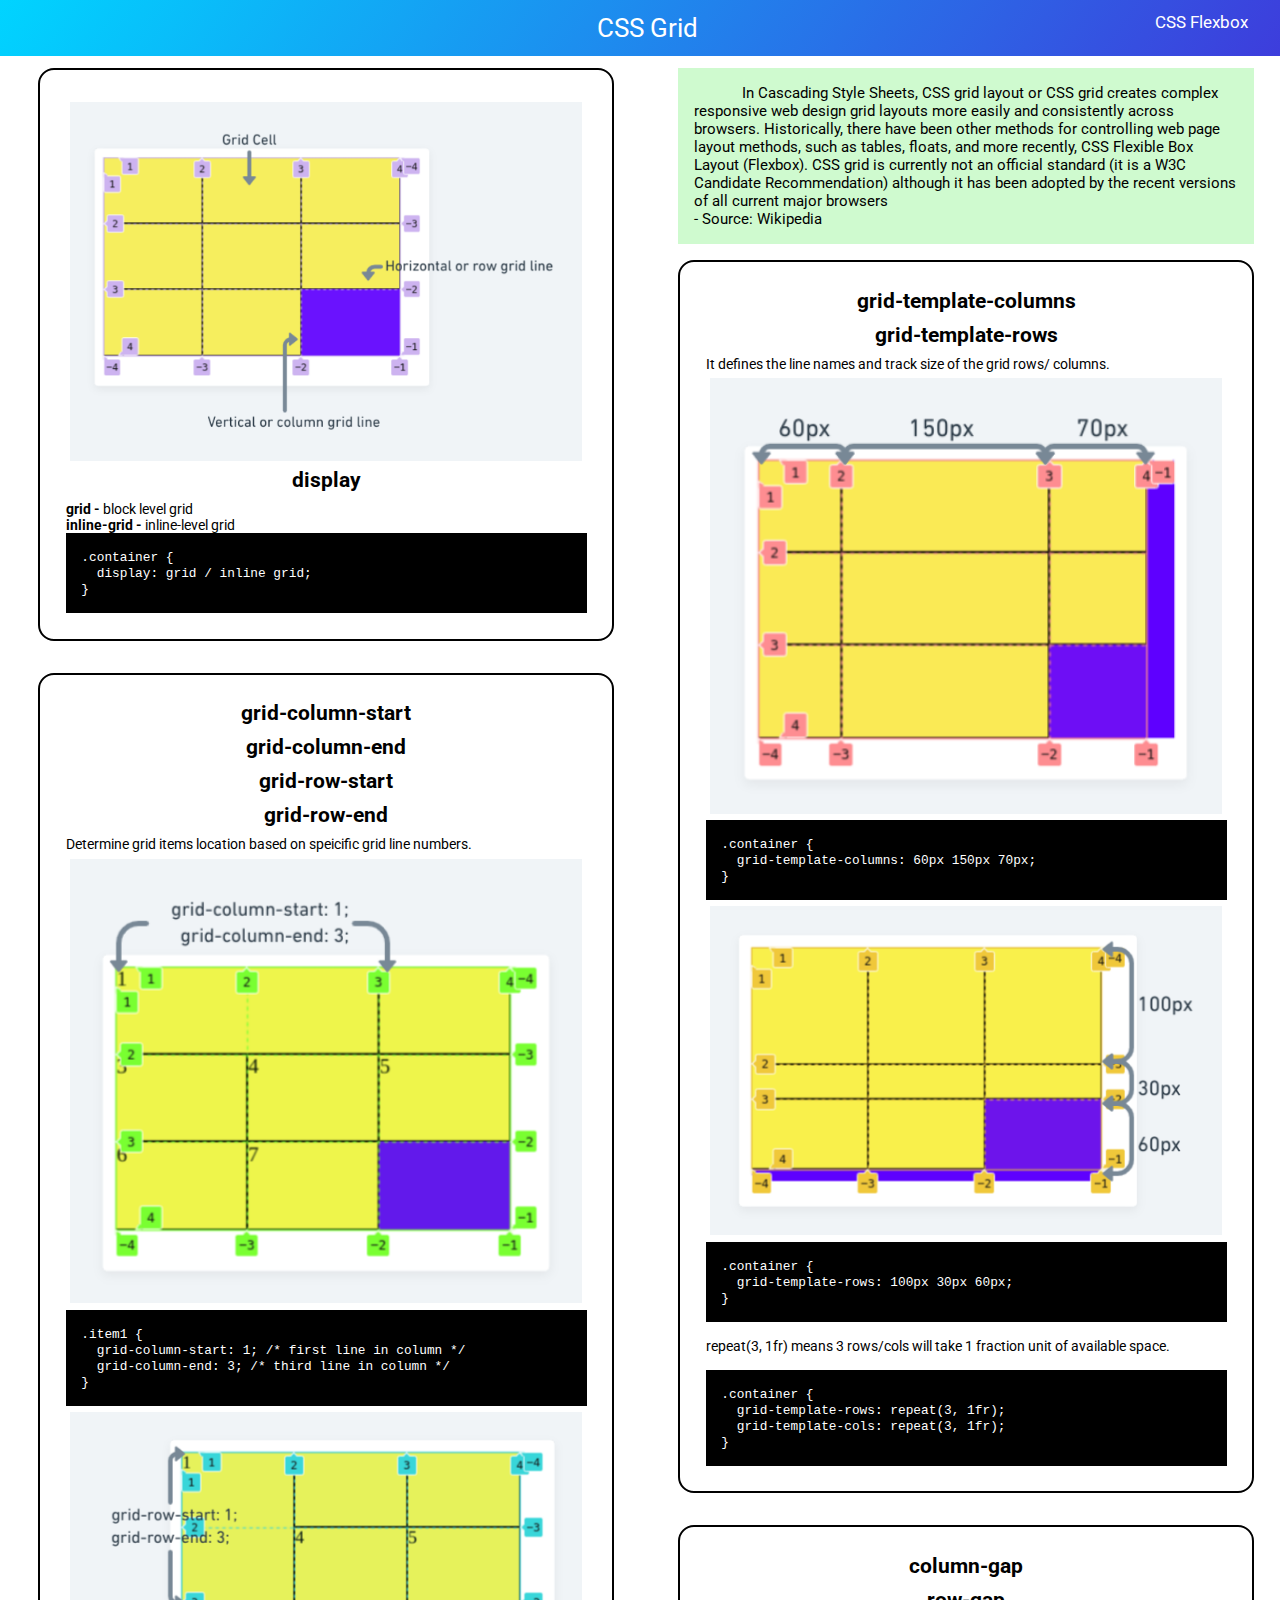
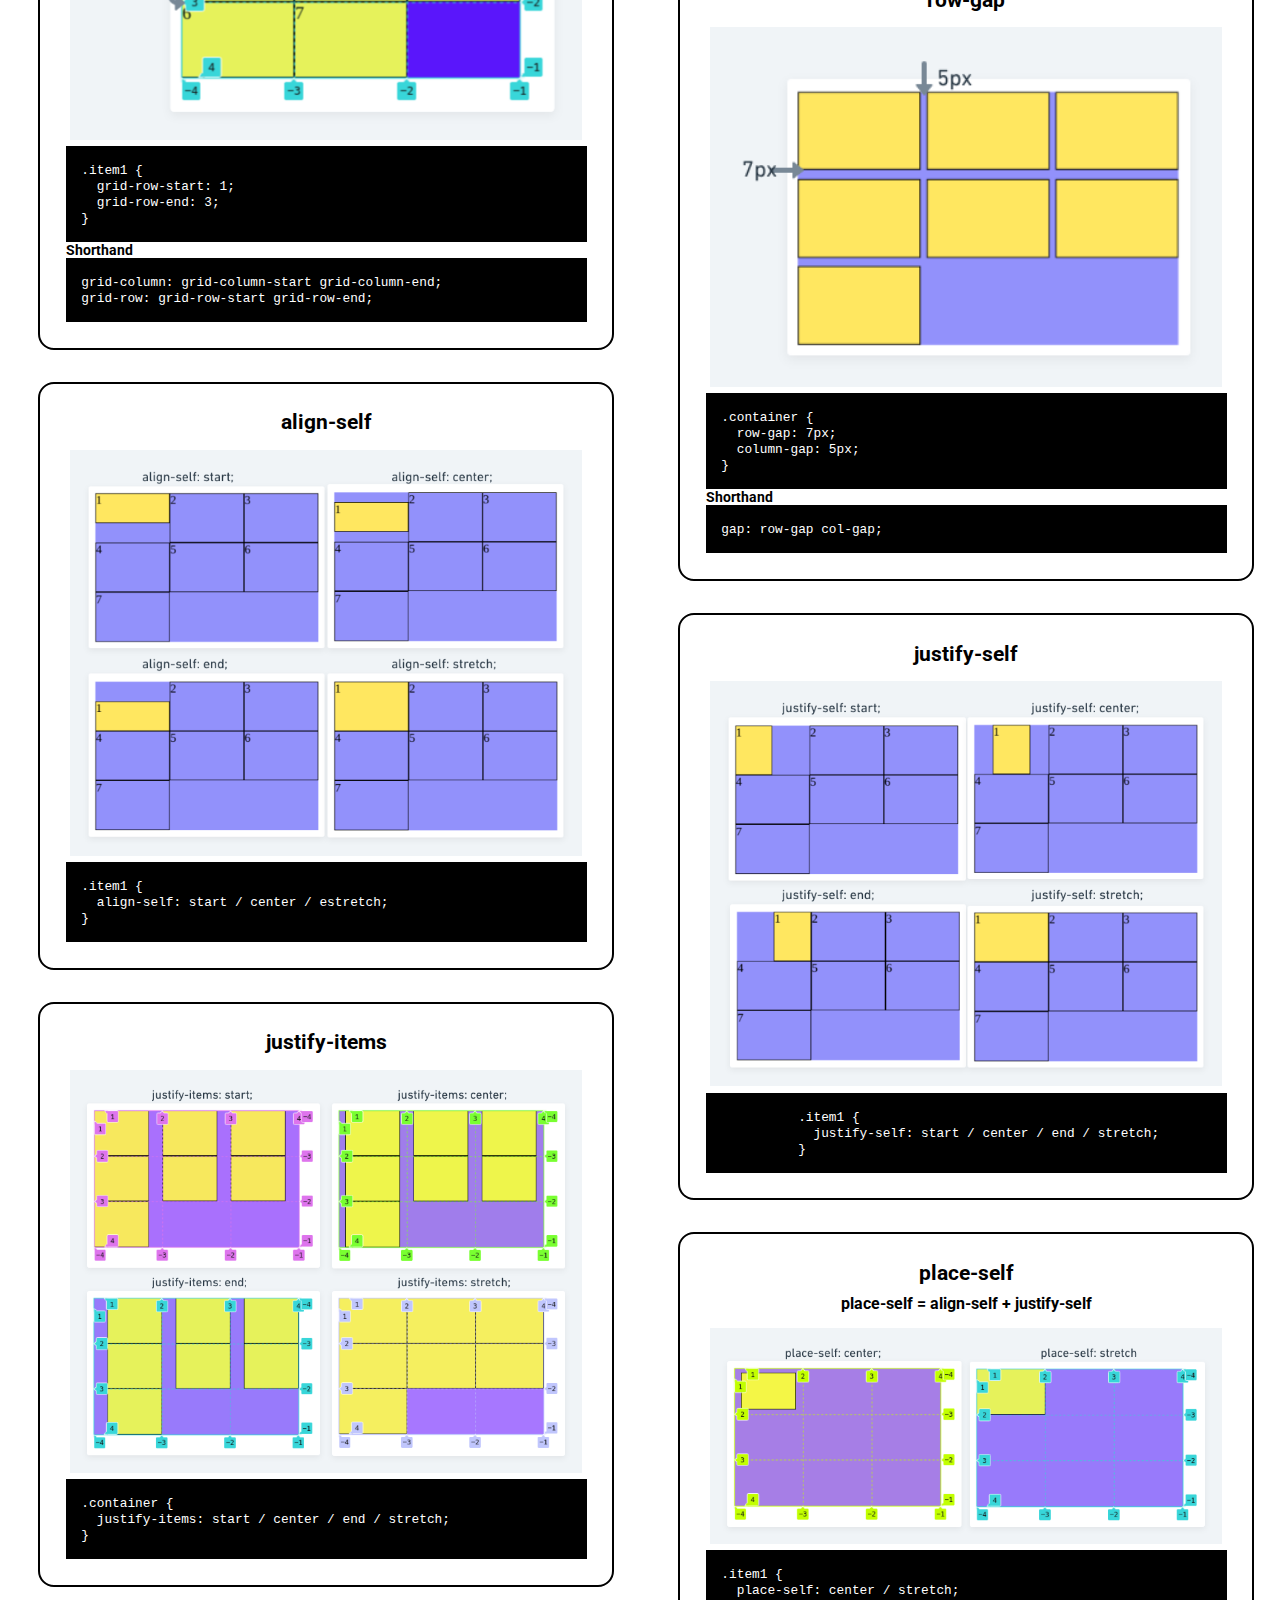
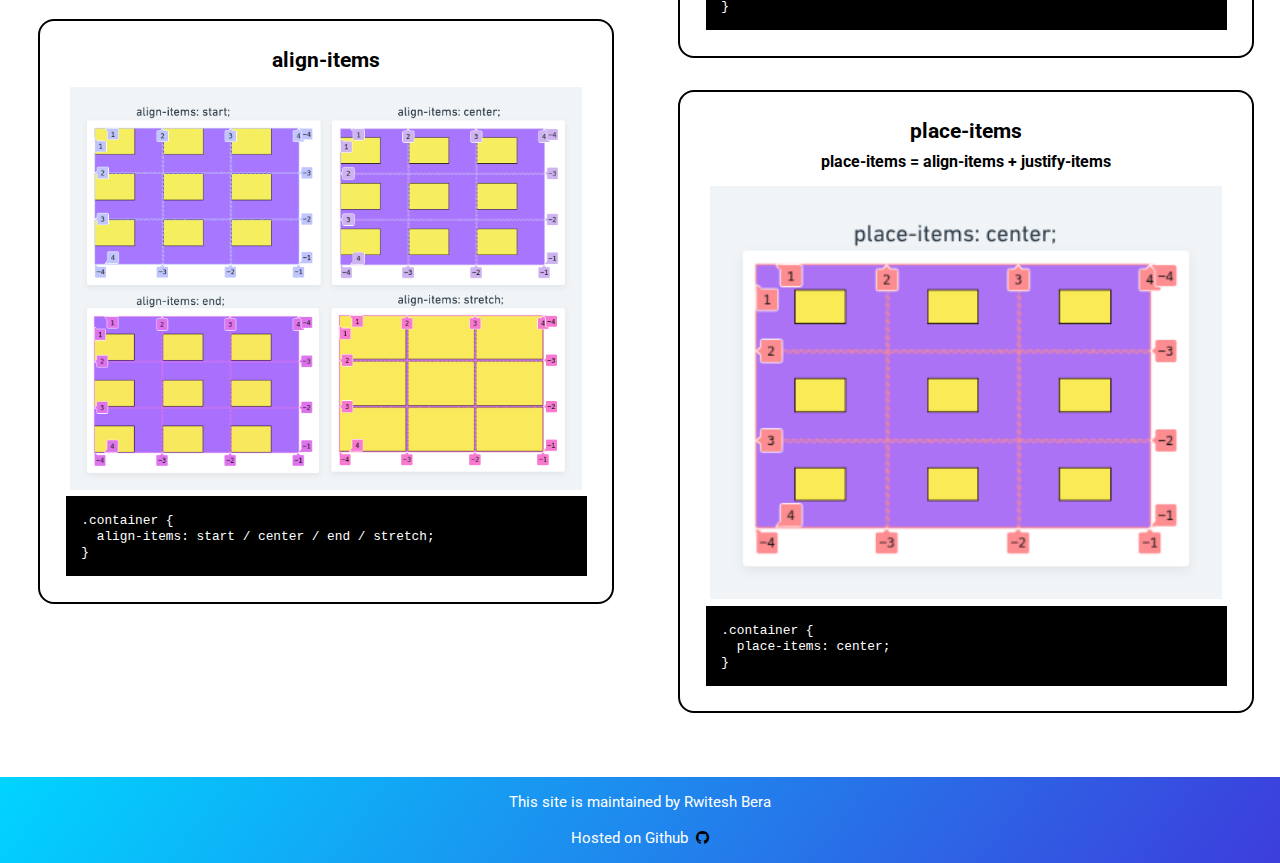
<file: pages/grid.html>
<!DOCTYPE html>
<html lang="en">
  <head>
    <meta charset="UTF-8" />
    <meta http-equiv="X-UA-Compatible" content="IE=edge" />
    <meta name="viewport" content="width=device-width, initial-scale=1.0" />
    <link rel="stylesheet" href="../css/grid.css" />
    <link rel="stylesheet" href="../css/style.css" />
    <link rel="shortcut icon" href="../icon/icon.png" type="image/x-icon">
    <title>CSS Grid</title>
  </head>
  <body>
    <header> <div class="page-title"><a href="/">CSS Grid</a></div>
      <div class="another-page"><a href="../index.html">CSS Flexbox</a></div>
  </header>
    <main class="main">
      <section class="left">
        <div class="container" id="grid-default">
          <img src="../assets/grid/grid-default.png" alt="" />
          <h2>display</h2>
          <p><b>grid - </b>block level grid</p>
          <p><b>inline-grid - </b>inline-level grid</p>
          <pre><code>
  .container {
    display: grid / inline grid;
  }
                    </code></pre>
        </div>
        <div id="" class="container">
          <h2>grid-column-start</h2>
          <h2>grid-column-end</h2>
          <h2>grid-row-start</h2>
          <h2>grid-row-end</h2>
          <p>
            Determine grid items location based on speicific grid line numbers.
          </p>
          <img src="../assets/grid/grid-col-start-end.png" alt="" srcset="" />
          <pre><code>
  .item1 {
    grid-column-start: 1; /* first line in column */
    grid-column-end: 3; /* third line in column */
  }
                    </code></pre>
          <img src="../assets/grid/grid-row-start-end.png" alt="" />
          <pre><code>
  .item1 {
    grid-row-start: 1;
    grid-row-end: 3;
  }
                    </code></pre>
          <h4>Shorthand</h4>
          <pre><code>
  grid-column: grid-column-start grid-column-end;
  grid-row: grid-row-start grid-row-end;
                    </code></pre>
        </div>
        <div class="container">
          <h2>align-self</h2>
          <img src="../assets/grid/grid-align-self.png" alt="" />
          <pre><code>
  .item1 {
    align-self: start / center / estretch;
  }
          </code></pre>
        </div>

        <div class="container">
          <h2>justify-items</h2>
          <img src="../assets/grid/grid-justify-items.png" alt="" />
          <pre><code>
  .container {
    justify-items: start / center / end / stretch; 
  }
          </code></pre>
        </div>

        <div class="container">
          <h2>align-items</h2>
          <img src="../assets/grid/align-items.png" alt="" />
          <pre><code>
  .container {
    align-items: start / center / end / stretch;
  }
          </code></pre>
        </div>
      </section>
      <section class="right">
        <div class="description">
          <blockquote cite="https://en.wikipedia.org/wiki/CSS_grid_layout">
            <p>
              In Cascading Style Sheets, CSS grid layout or CSS grid creates
              complex responsive web design grid layouts more easily and
              consistently across browsers. Historically, there have been other
              methods for controlling web page layout methods, such as tables,
              floats, and more recently, CSS Flexible Box Layout (Flexbox). CSS
              grid is currently not an official standard (it is a W3C Candidate
              Recommendation) although it has been adopted by the recent
              versions of all current major browsers
              <br />

              - Source: Wikipedia
            </p>
          </blockquote>
        </div>
        <div id="" class="container">
          <h2>grid-template-columns</h2>
          <h2>grid-template-rows</h2>
          <p>
            It defines the line names and track size of the grid rows/ columns.
          </p>
          <img src="../assets/grid/grid-template-col.png" alt="" srcset="" />
          <pre><code>
  .container {
    grid-template-columns: 60px 150px 70px;
  }
             </code></pre>
          <img src="../assets/grid/grid-template-row.png" alt="" />
          <pre><code>
  .container {
    grid-template-rows: 100px 30px 60px;
  }
             </code></pre>
          <br />
          <p>
            repeat(3, 1fr) means 3 rows/cols will take 1 fraction unit of
            available space.
          </p>
          <br />
          <pre><code>
  .container {
    grid-template-rows: repeat(3, 1fr);
    grid-template-cols: repeat(3, 1fr);
  }
             </code></pre>
        </div>
        <div class="container">
          <h2>column-gap</h2>
          <h2>row-gap</h2>
          <img src="../assets/grid/grid-col-row-gap.png" alt="" />
          <pre><code>
  .container {
    row-gap: 7px;
    column-gap: 5px;
  }
          </code></pre>
          <h4>Shorthand</h4>
          <pre><code>
  gap: row-gap col-gap;
          </code></pre>
        </div>
        <div class="container">
          <h2>justify-self</h2>
          <img src="../assets/grid/grid-justify-self.png" alt="" />
          <pre><code>
            .item1 {
              justify-self: start / center / end / stretch;
            }
          </code></pre>
        </div>

        <div class="container">
          <h2>place-self</h2>
          <h3>place-self = align-self + justify-self</h3>
          <img src="../assets/grid/place-self.png" alt="" />
          <pre><code>
  .item1 {
    place-self: center / stretch;
  }
          </code></pre>
        </div>
        <div class="container">
          <h2>place-items</h2>
          <h3>place-items = align-items + justify-items</h3>
          <img src="../assets/grid/place-items.png" alt="" />
          <pre><code>
  .container {
    place-items: center;
  }
          </code></pre>
        </div>
      </section>
    </main>
    <footer>
      This site is maintained by <a href="https://twitter.com/RwiteshBera" target="_blank">Rwitesh Bera</a>
      <br>
      <br>
      <p>Hosted on Github &nbsp;<a href="https://github.com/rwiteshbera/CSS-Flexbox-Grid" target="_blank"><i class="fa fa-github"></i></a></p>
      
  </footer> 
  </body>
  <link rel="stylesheet" href="https://cdnjs.cloudflare.com/ajax/libs/font-awesome/4.7.0/css/font-awesome.min.css">
</html>
</file>
<file: css/grid.css>
* {
  margin: 0 auto;
  padding: 0;
  box-sizing: border-box;
}
</file>
<file: css/style.css>
@import url("https://fonts.googleapis.com/css2?family=Roboto&display=swap");

:root {
  --color-1: rgb(207, 250, 207);
  --color-2: rgb(255, 240, 208);
  --color-3: rgb(205, 231, 255);
}
* {
  margin: 0 auto;
  padding: 0;
  box-sizing: border-box;
}
body {
  font-family: "Roboto", sans-serif;
}

header {
  text-align: center;
  border-bottom: 2px solid
    linear-gradient(
      306deg,
      rgba(2, 0, 36, 1) 0%,
      rgba(61, 61, 220, 1) 0%,
      rgba(0, 212, 255, 1) 100%
    );
  margin-bottom: 1vw;
  padding: 1vw 0vw;
  color: #ffffff;
  background: rgb(2, 0, 36);
  background: linear-gradient(
    306deg,
    rgba(2, 0, 36, 1) 0%,
    rgba(61, 61, 220, 1) 0%,
    rgba(0, 212, 255, 1) 100%
  );
}

main {
  display: flex;
  margin-bottom: 2rem;
  justify-content: center;
  flex-wrap: wrap;
  font-size: 1.1vw;
}

header {
  display: grid;
  grid-template-columns: 1.2fr 1fr;
  justify-items: right;
}

.page-title {
  width: 100%;
  text-align: right;
  font-size: 2vw;
}
.another-page {
  width: 100%;
  text-align: right;
  padding-right: 2rem;
  font-size: 1.3vw;
}

.page-title a, .another-page a {
  color: #ffffff;
  text-decoration: none;
  cursor: pointer;
}

.another-page a:hover {
  text-decoration: underline;
}
.container h2 {
  padding-bottom: 0.2em;
}

.left,
.right {
  /* border: 1px solid black; */
  margin-right: 2vw;
  width: 45vw;
  padding: 0rem 0rem 0rem 0rem;
}

.container {
  padding: 2vw;
  border-radius: 1rem;
  margin-bottom: 2rem;
  border: 2px solid black;
}
.container h2,
h3 {
  text-align: center;
  padding-bottom: 1vh;
}
.description {
  text-indent: 3rem;
  font-size: 1.2vw;
  padding: 1rem 1rem 1rem;
  background-color: var(--color-1);
  margin-bottom: 1rem;
}

img {
  /* object-fit: fill; */
  width: 40vw;
  margin-left: auto;
  margin-right: auto;
  display: block;
  margin-top: 0.5vw;
  margin-bottom: 0.5vw;
}
pre {
  background-color: black;
  color: white;
  overflow: visible;
}

code {
  font-family: monospace, serif;
  font-size: 1vw;
}

#display-container {
  padding: 1rem 1rem 1rem;
  margin-top: 1em;
}

#flex-direction-container {
  padding: 1rem 1rem 1rem;
}

#justify-content-container {
  padding: 1rem 1rem 1rem;
}

footer {
  width: 100vw;
  background: rgb(2, 0, 36);
  background: linear-gradient(
    306deg,
    rgba(2, 0, 36, 1) 0%,
    rgba(61, 61, 220, 1) 0%,
    rgba(0, 212, 255, 1) 100%
  );
  font-size: 1.2vw;
  text-align: center;
  padding: 1rem 0rem;
  color: white;
}

footer a {
  color: white;
  text-decoration: none;
  cursor: pointer;
}

i {
  color: black;
  text-decoration: none;
  cursor: pointer;
}
</file>
